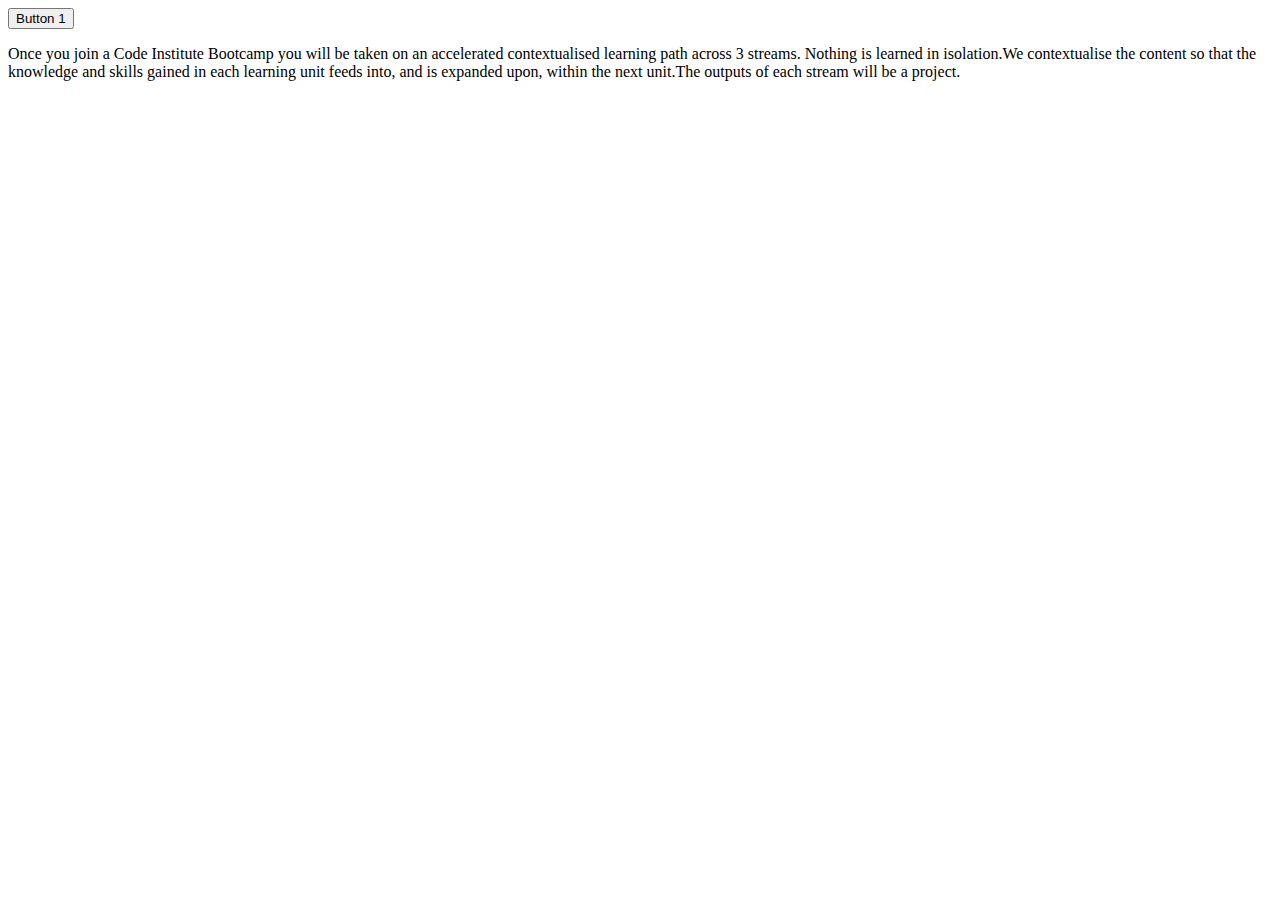
<file: traversing-challenge-1/index.html>
<!doctype html>
<html lang="en">
<head>
	<meta charset="utf-8" />
	<meta name="viewport" content="width=device-width, initial-scale=1">
	<title>jQuery</title>
</head>
<body>
	<div id="container">
		<div class='card'>
			<button id='button1'  class="bottom_button">Button 1</button>	
			<p id='para1' class="card_para">Once you join a Code Institute Bootcamp you will be taken on an accelerated contextualised learning path across 3 streams. Nothing is learned in isolation.We contextualise the content so that the knowledge and skills gained in each learning unit feeds into, and is expanded upon, within the next unit.The outputs of each stream will be a project. </p>
		</div>
	</div>		
	<script src="https://ajax.googleapis.com/ajax/libs/jquery/2.1.3/jquery.min.js"></script>
	<script src="js/script.js"></script>
	
</body>
</html>
</file>
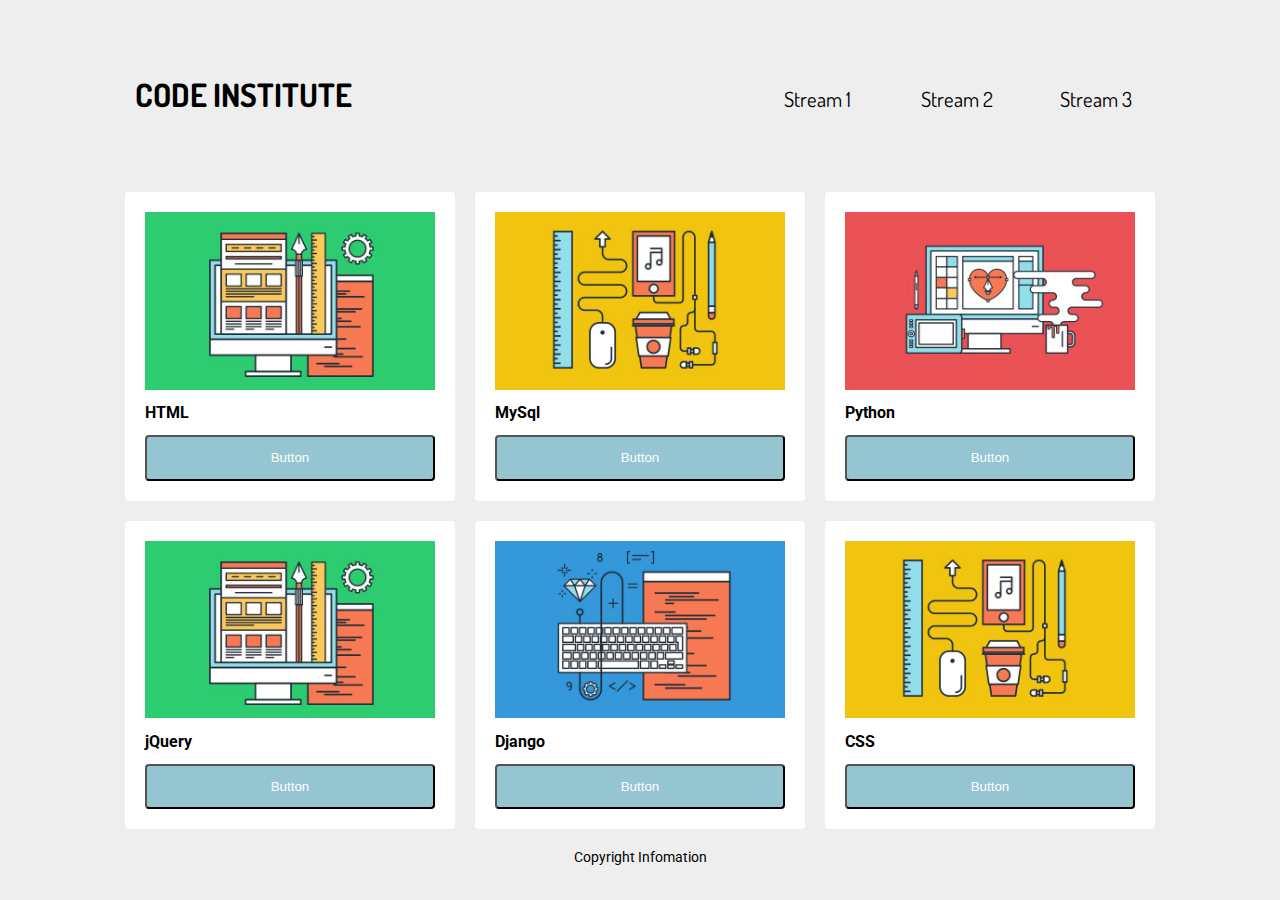
<file: traversing-challenge-2/index.html>
<!DOCTYPE html>
<html lang="en">

<head>
	<meta charset="UTF-8">
	<meta name="viewport" content="width=device-width, initial-scale=1">
	<title>jQuery</title>
	<link href="style.css" rel="stylesheet">
	<link href='https://fonts.googleapis.com/css?family=Roboto' rel='stylesheet' type='text/css'>
	<link href='https://fonts.googleapis.com/css?family=Dosis' rel='stylesheet' type='text/css'>
</head>

<body>
	<div id="container">
		
		<nav>
			<ul>
				<li id="logoNav">CODE INSTITUTE</li>
				<li id="stream1">Stream 1</li>
				<li id="stream2">Stream 2</li>
				<li id="stream3">Stream 3</li>
			</ul>
		</nav>
		
		<div class="card stream1-card">
			<img class="card_image" src="img/3.png" alt="coding icon">
			<h2 id="card_head_1" class="card_head">HTML</h2>
			<p id="html-para" class="card_para">Once you join a Code Institute Bootcamp you will be taken on an accelerated contextualised learning path across 3 streams. Nothing is learned in isolation.We contextualise the content so that the knowledge and skills gained in each learning unit feeds
				into, and is expanded upon, within the next unit.The outputs of each stream will be a project. </p>
			<button id="streamone_btn" class="bottom_button">Button</button>
		</div>
						
		<div class="card stream3-card">
			<img class="card_image" src="img/1.png" alt="coding icon">
			<h2 id="card_head_2" class="card_head">MySql</h2>
			<p class="card_para">If you have questions about your career in coding or simply want to meet the Code Institute team, then come along to our next Careers Open Evening in Dublin</p>
			<button class="bottom_button">Button</button>
		</div>

		<div class="card stream2-card">
			<img class="card_image" src="img/2.png" alt="coding icon">
			<h2 id="card_head_3" class="card_head">Python</h2>
			<p class="card_para">If you have questions about your career in coding or simply want to meet the Code Institute team, then come along to our next Careers Open Evening in Dublin</p>
			<button class="bottom_button">Button</button>
		</div>
		
		<div class="card stream1-card">
			<img class="card_image" src="img/3.png" alt="coding icon">
			<div class="card_bottom">
				<h2 id="card_head_4" class="card_head">jQuery</h2>
				<p class="card_para">Once you join a Code Institute Bootcamp you will be taken on an accelerated contextualised learning path across 3 streams. Nothing is learned in isolation.We contextualise the content so that the knowledge and skills gained in each learning unit feeds
					into, and is expanded upon, within the next unit.The outputs of each stream will be a project. </p>
				<button class="bottom_button">Button</button>
			</div>
		</div>
		
		<div class="card stream3-card">
			<img class="card_image" src="img/4.png" alt="coding icon">
			<h2 id="card_head_5" class="card_head">Django</h2>
			<p class="card_para">The syllabus has been developed to help you transform your career. The summarised syllabus, below, provides you with a snapshop of what skills you will come away with. Feel free to contact us for more detail on what you will learn.</p>
			<button class="bottom_button">Button</button>
		</div>
		
		<div class="card stream1-card">
			<img class="card_image" src="img/1.png" alt="coding icon">
			<h2 id="card_head_6" class="card_head">CSS</h2>
			<p class="card_para">The syllabus has been developed to help you transform your career. The summarised syllabus, below, provides you with a snapshop of what skills you will come away with. Feel free to contact us for more detail on what you will learn.</p>
			<button class="bottom_button">Button</button>
		</div>
		<div id="my_footer">
			<p id="copyright">Copyright Infomation</p>
		</div>
	</div>
	<script src="https://code.jquery.com/jquery-3.2.1.js" integrity="sha256-DZAnKJ/6XZ9si04Hgrsxu/8s717jcIzLy3oi35EouyE=" crossorigin="anonymous"></script>
	<script src="js/script-traversing-2.js"></script>
	<!-- Scripts located at the bottom of the body to insure page is fully loaded before execution -->

</body>
</ht
</file>
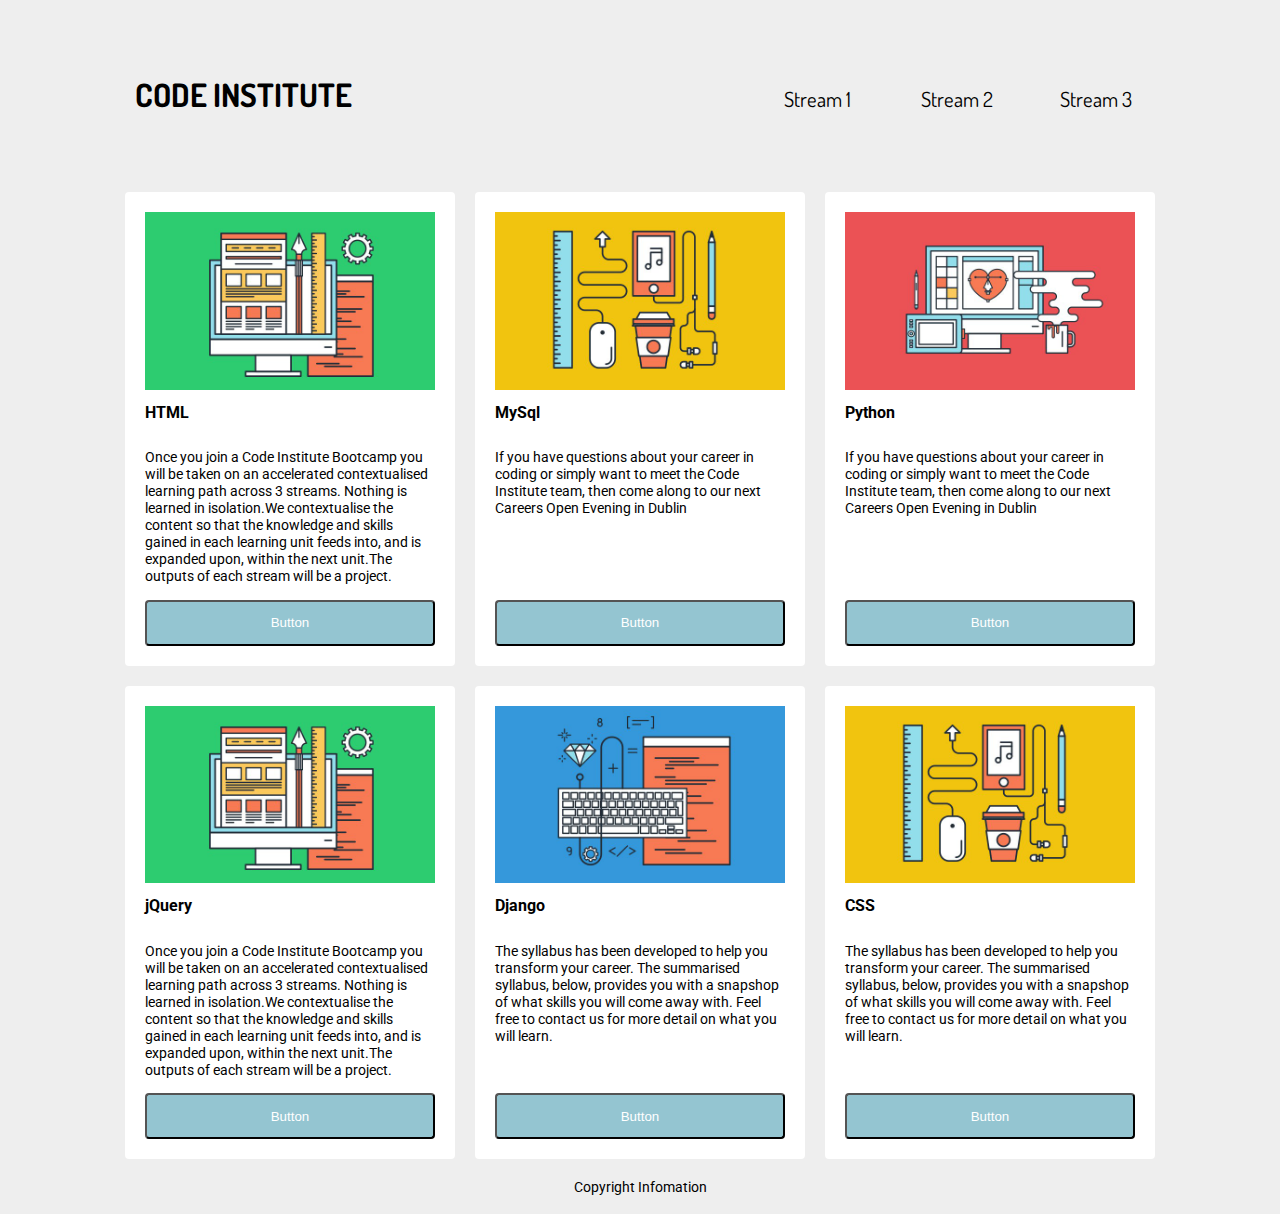
<file: traversing-challenge-3/index.html>
<!DOCTYPE html>
<html lang="en">

<head>
	<meta charset="UTF-8">
	<meta name="viewport" content="width=device-width, initial-scale=1">
	<title>jQuery</title>
	<link href="style.css" rel="stylesheet">
	<link href='https://fonts.googleapis.com/css?family=Roboto' rel='stylesheet' type='text/css'>
	<link href='https://fonts.googleapis.com/css?family=Dosis' rel='stylesheet' type='text/css'>
</head>

<body>
	<div id="container">
		
		<nav>
			<ul>
				<li id="logoNav">CODE INSTITUTE</li>
				<li id="stream1">Stream 1</li>
				<li id="stream2">Stream 2</li>
				<li id="stream3">Stream 3</li>
			</ul>
		</nav>
		
		<div class="card stream1-card">
			<img class="card_image" src="img/3.png" alt="coding icon">
			<h2 id="card_head_1" class="card_head">HTML</h2>
			<p id="html-para" class="card_para">Once you join a Code Institute Bootcamp you will be taken on an accelerated contextualised learning path across 3 streams. Nothing is learned in isolation.We contextualise the content so that the knowledge and skills gained in each learning unit feeds
				into, and is expanded upon, within the next unit.The outputs of each stream will be a project. </p>
			<button id="streamone_btn" class="bottom_button">Button</button>
		</div>
						
		<div class="card stream3-card">
			<img class="card_image" src="img/1.png" alt="coding icon">
			<h2 id="card_head_2" class="card_head">MySql</h2>
			<p class="card_para">If you have questions about your career in coding or simply want to meet the Code Institute team, then come along to our next Careers Open Evening in Dublin</p>
			<button class="bottom_button">Button</button>
		</div>

		<div class="card stream2-card">
			<img class="card_image" src="img/2.png" alt="coding icon">
			<h2 id="card_head_3" class="card_head">Python</h2>
			<p class="card_para">If you have questions about your career in coding or simply want to meet the Code Institute team, then come along to our next Careers Open Evening in Dublin</p>
			<button class="bottom_button">Button</button>
		</div>
		
		<div class="card stream1-card">
			<img class="card_image" src="img/3.png" alt="coding icon">
			<div class="card_bottom">
				<h2 id="card_head_4" class="card_head">jQuery</h2>
				<p class="card_para">Once you join a Code Institute Bootcamp you will be taken on an accelerated contextualised learning path across 3 streams. Nothing is learned in isolation.We contextualise the content so that the knowledge and skills gained in each learning unit feeds
					into, and is expanded upon, within the next unit.The outputs of each stream will be a project. </p>
				<button class="bottom_button">Button</button>
			</div>
		</div>
		
		<div class="card stream3-card">
			<img class="card_image" src="img/4.png" alt="coding icon">
			<h2 id="card_head_5" class="card_head">Django</h2>
			<p class="card_para">The syllabus has been developed to help you transform your career. The summarised syllabus, below, provides you with a snapshop of what skills you will come away with. Feel free to contact us for more detail on what you will learn.</p>
			<button class="bottom_button">Button</button>
		</div>
		
		<div class="card stream1-card">
			<img class="card_image" src="img/1.png" alt="coding icon">
			<h2 id="card_head_6" class="card_head">CSS</h2>
			<p class="card_para">The syllabus has been developed to help you transform your career. The summarised syllabus, below, provides you with a snapshop of what skills you will come away with. Feel free to contact us for more detail on what you will learn.</p>
			<button class="bottom_button">Button</button>
		</div>
		<div id="my_footer">
			<p id="copyright">Copyright Infomation</p>
		</div>
	</div>
	<script src="https://code.jquery.com/jquery-3.2.1.js" integrity="sha256-DZAnKJ/6XZ9si04Hgrsxu/8s717jcIzLy3oi35EouyE=" crossorigin="anonymous"></script>
	<script src="js/script-traversing-3.js"></script>
	<!-- Scripts located at the bottom of the body to insure page is fully loaded before execution -->

</body>
</ht
</file>
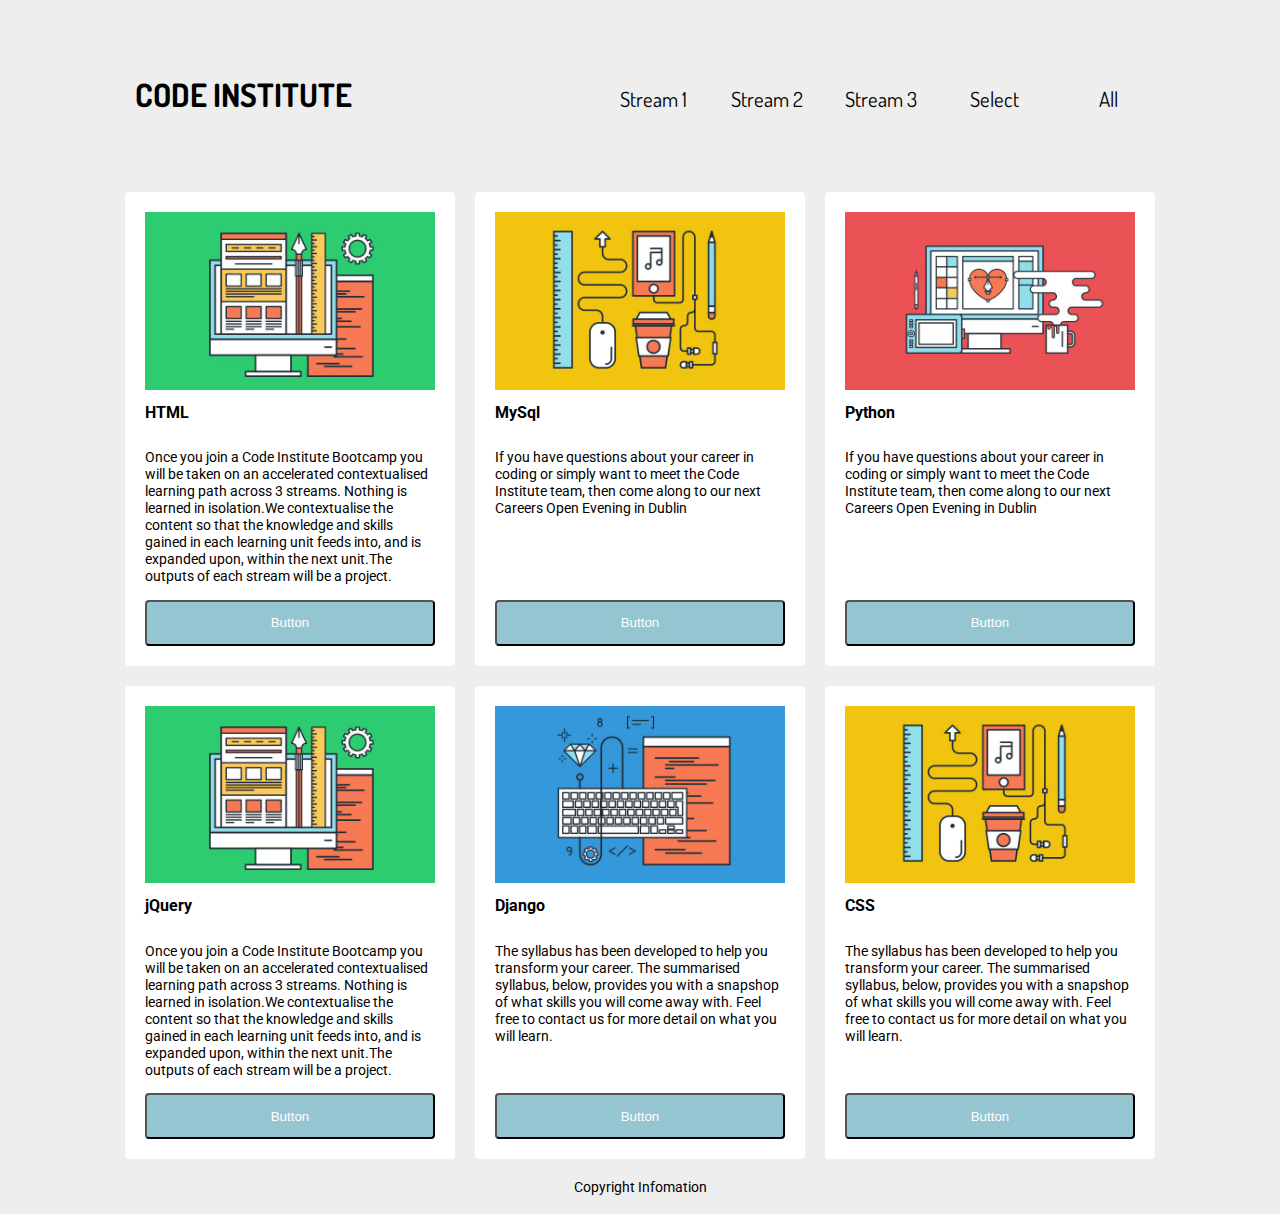
<file: traversing-challenge-4/index.html>
<!DOCTYPE html>
<html lang="en">

<head>
	<meta charset="UTF-8">
	<meta name="viewport" content="width=device-width, initial-scale=1">
	<title>jQuery</title>
	<link href="style.css" rel="stylesheet">
	<link href='https://fonts.googleapis.com/css?family=Roboto' rel='stylesheet' type='text/css'>
	<link href='https://fonts.googleapis.com/css?family=Dosis' rel='stylesheet' type='text/css'>
</head>

<body>
	<div id="container">
		
		<nav>
			<ul>
				<li id="logoNav">CODE INSTITUTE</li>
				<li id="stream1">Stream 1</li>
				<li id="stream2">Stream 2</li>
				<li id="stream3">Stream 3</li>
				<li id="select_btn">Select</li>
				<li id="all_btn">All</li>
			</ul>
		</nav>
		
		<div class="card stream1-card">
			<img class="card_image" src="img/3.png" alt="coding icon">
			<h2 id="card_head_1" class="card_head">HTML</h2>
			<p id="html-para" class="card_para">Once you join a Code Institute Bootcamp you will be taken on an accelerated contextualised learning path across 3 streams. Nothing is learned in isolation.We contextualise the content so that the knowledge and skills gained in each learning unit feeds
				into, and is expanded upon, within the next unit.The outputs of each stream will be a project. </p>
			<button id="streamone_btn" class="bottom_button">Button</button>
		</div>
						
		<div class="card stream3-card">
			<img class="card_image" src="img/1.png" alt="coding icon">
			<h2 id="card_head_2" class="card_head">MySql</h2>
			<p class="card_para">If you have questions about your career in coding or simply want to meet the Code Institute team, then come along to our next Careers Open Evening in Dublin</p>
			<button class="bottom_button">Button</button>
		</div>

		<div class="card stream2-card">
			<img class="card_image" src="img/2.png" alt="coding icon">
			<h2 id="card_head_3" class="card_head">Python</h2>
			<p class="card_para">If you have questions about your career in coding or simply want to meet the Code Institute team, then come along to our next Careers Open Evening in Dublin</p>
			<button class="bottom_button">Button</button>
		</div>
		
		<div class="card stream1-card">
			<img class="card_image" src="img/3.png" alt="coding icon">
			<div class="card_bottom">
				<h2 id="card_head_4" class="card_head">jQuery</h2>
				<p class="card_para">Once you join a Code Institute Bootcamp you will be taken on an accelerated contextualised learning path across 3 streams. Nothing is learned in isolation.We contextualise the content so that the knowledge and skills gained in each learning unit feeds
					into, and is expanded upon, within the next unit.The outputs of each stream will be a project. </p>
				<button class="bottom_button">Button</button>
			</div>
		</div>
		
		<div class="card stream3-card">
			<img class="card_image" src="img/4.png" alt="coding icon">
			<h2 id="card_head_5" class="card_head">Django</h2>
			<p class="card_para">The syllabus has been developed to help you transform your career. The summarised syllabus, below, provides you with a snapshop of what skills you will come away with. Feel free to contact us for more detail on what you will learn.</p>
			<button class="bottom_button">Button</button>
		</div>
		
		<div class="card stream1-card">
			<img class="card_image" src="img/1.png" alt="coding icon">
			<h2 id="card_head_6" class="card_head">CSS</h2>
			<p class="card_para">The syllabus has been developed to help you transform your career. The summarised syllabus, below, provides you with a snapshop of what skills you will come away with. Feel free to contact us for more detail on what you will learn.</p>
			<button class="bottom_button">Button</button>
		</div>
		<div id="my_footer">
			<p id="copyright">Copyright Infomation</p>
		</div>
	</div>
	<script src="https://code.jquery.com/jquery-3.2.1.js" integrity="sha256-DZAnKJ/6XZ9si04Hgrsxu/8s717jcIzLy3oi35EouyE=" crossorigin="anonymous"></script>
	<script src="js/script-traversing-4.js"></script>
	<!-- Scripts located at the bottom of the body to insure page is fully loaded before execution -->

</body>
</ht
</file>
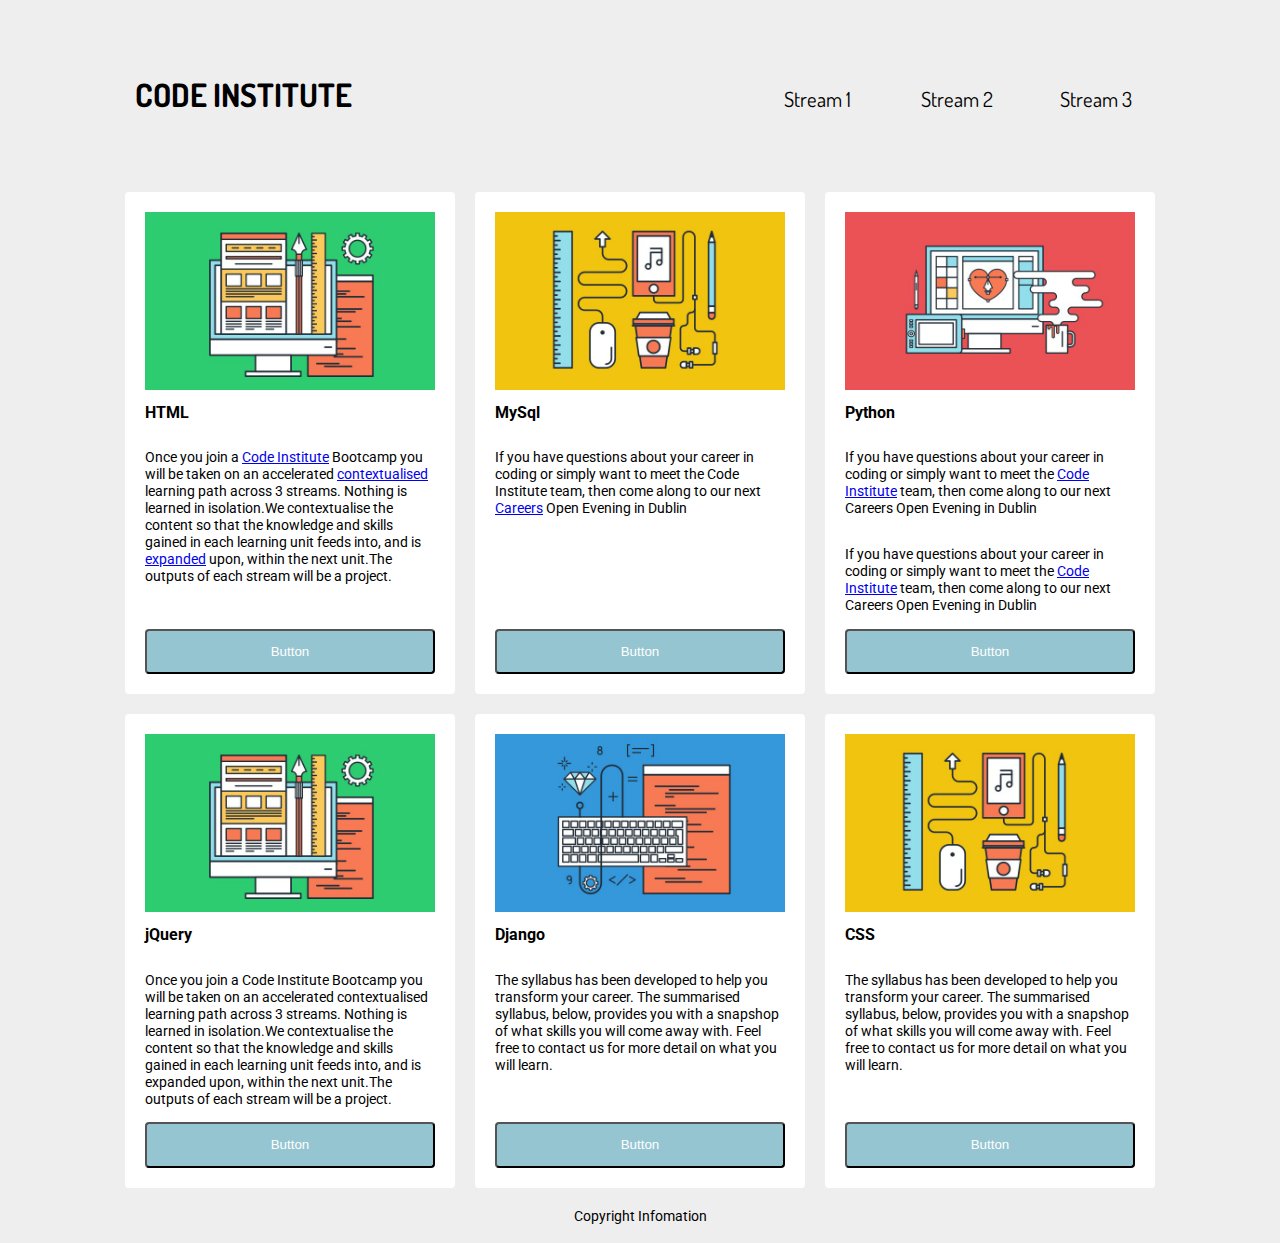
<file: Cards-jquery-links.html>
<!DOCTYPE html>
<html lang="en">

<head>
	<meta charset="UTF-8">
	<meta name="viewport" content="width=device-width, initial-scale=1">
	<title>jQuery</title>
	<link href="style.css" rel="stylesheet">
	<link href='https://fonts.googleapis.com/css?family=Roboto' rel='stylesheet' type='text/css'>
	<link href='https://fonts.googleapis.com/css?family=Dosis' rel='stylesheet' type='text/css'>
</head>

<body>
	<div id="container">
		
		<nav>
			<ul>
				<li id="logoNav">CODE INSTITUTE</li>
				<li id="stream1">Stream 1</li>
				<li id="stream2">Stream 2</li>
				<li id="stream3">Stream 3</li>
			</ul>
		</nav>
		
		<div class="card stream1-card">
			<img class="card_image" src="img/3.png" alt="coding icon">
			<h2 id="card_head_1" class="card_head">HTML</h2>
			<p id="html-para" class="card_para">Once you join a <a href="#">Code Institute</a> Bootcamp you will be taken on an accelerated <a href="#">contextualised</a> learning path across 3 streams. Nothing is learned in isolation.We contextualise the content so that the knowledge and skills gained in each learning unit feeds
				into, and is <a href="#">expanded</a> upon, within the next unit.The outputs of each stream will be a project. </p>
			<button id="streamone_btn" class="bottom_button">Button</button>
		</div>
						
		<div class="card stream3-card">
			<img class="card_image" src="img/1.png" alt="coding icon">
			<h2 id="card_head_2" class="card_head">MySql</h2>
			<p class="card_para">If you have questions about your career in coding or simply want to meet the Code Institute team, then come along to our next <a href="#">Careers</a> Open Evening in Dublin</p>
			<button class="bottom_button">Button</button>
		</div>

		<div class="card stream2-card">
			<img class="card_image" src="img/2.png" alt="coding icon">
			<h2 id="card_head_3" class="card_head">Python</h2>
			<p class="card_para">If you have questions about your career in coding or simply want to meet the <a href="#">Code Institute</a> team, then come along to our next Careers Open Evening in Dublin</p>
			<p class="card_para">If you have questions about your career in coding or simply want to meet the <a href="#">Code Institute</a> team, then come along to our next Careers Open Evening in Dublin</p>
			<button class="bottom_button">Button</button>
		</div>
		
		<div class="card stream1-card">
			<img class="card_image" src="img/3.png" alt="coding icon">
			<div class="card_bottom">
				<h2 id="card_head_4" class="card_head">jQuery</h2>
				<p class="card_para">Once you join a Code Institute Bootcamp you will be taken on an accelerated contextualised learning path across 3 streams. Nothing is learned in isolation.We contextualise the content so that the knowledge and skills gained in each learning unit feeds
					into, and is expanded upon, within the next unit.The outputs of each stream will be a project. </p>
				<button class="bottom_button">Button</button>
			</div>
		</div>
		
		<div class="card stream3-card">
			<img class="card_image" src="img/4.png" alt="coding icon">
			<h2 id="card_head_5" class="card_head">Django</h2>
			<p class="card_para">The syllabus has been developed to help you transform your career. The summarised syllabus, below, provides you with a snapshop of what skills you will come away with. Feel free to contact us for more detail on what you will learn.</p>
			<button class="bottom_button">Button</button>
		</div>
		
		<div class="card stream1-card">
			<img class="card_image" src="img/1.png" alt="coding icon">
			<h2 id="card_head_6" class="card_head">CSS</h2>
			<p class="card_para">The syllabus has been developed to help you transform your career. The summarised syllabus, below, provides you with a snapshop of what skills you will come away with. Feel free to contact us for more detail on what you will learn.</p>
			<button class="bottom_button">Button</button>
		</div>
		<div id="my_footer">
			<p id="copyright">Copyright Infomation</p>
		</div>
	</div>
	<script src="https://code.jquery.com/jquery-3.2.1.js" integrity="sha256-DZAnKJ/6XZ9si04Hgrsxu/8s717jcIzLy3oi35EouyE=" crossorigin="anonymous"></script>
	<script src="script-links-challenge.js"></script>
	<!-- Scripts located at the bottom of the body to insure page is fully loaded before execution -->

</body>
</ht
</file>
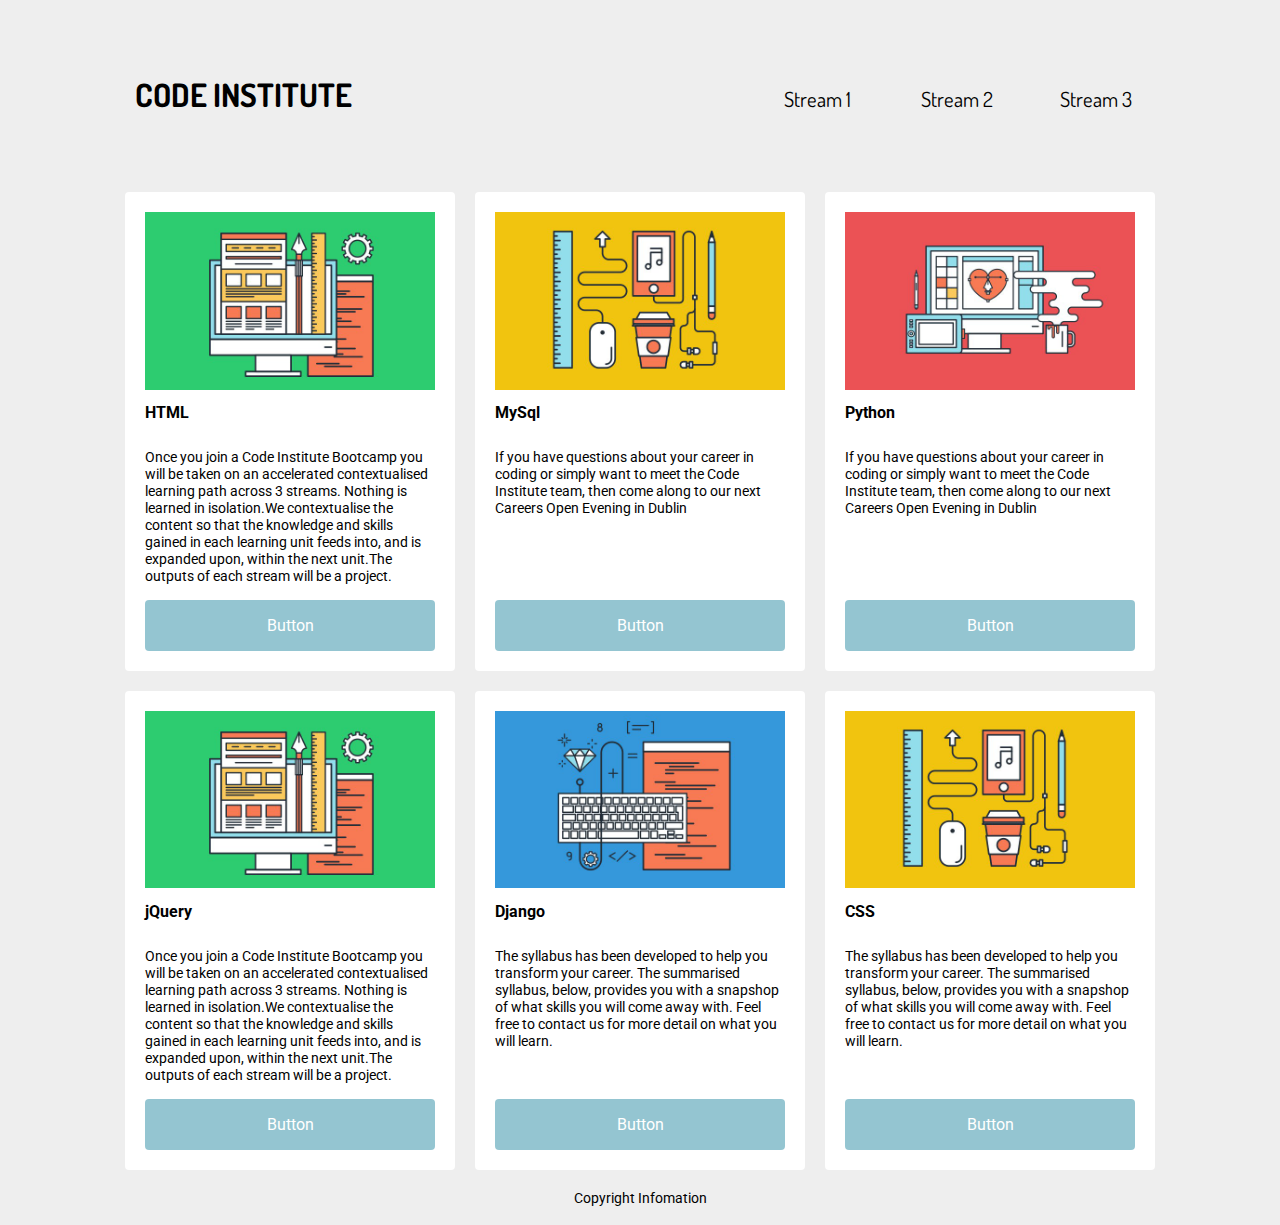
<file: Cards-jquery.first.challenges.html>
<!DOCTYPE html>
<html lang="en">
<head>
	<meta charset="UTF-8">
	<meta name="viewport" content="width=device-width, initial-scale=1">
	<title>jQuery</title>
	<link href="style.css" rel="stylesheet">
	<link href='https://fonts.googleapis.com/css?family=Roboto' rel='stylesheet' type='text/css'>
	<link href='https://fonts.googleapis.com/css?family=Dosis' rel='stylesheet' type='text/css'>
</head>
<body>
	<div id="container">
		<nav>
			<ul>
				<li id="logoNav">CODE INSTITUTE</li>
				<li id="stream1_btn">Stream 1</li>
				<li id="stream2_btn">Stream 2</li>
				<li id="stream3_btn">Stream 3</li>
			</ul>
		</nav>
		<div class="card stream1">
			<img class="card_image" src="img/3.png" alt="coding icon">
			<div class="card_bottom">
				<h2 id="card_head_1" class="card_head">HTML</h2>
				<p class="card_para">Once you join a Code Institute Bootcamp you will be taken on an accelerated contextualised learning path across 3 streams. Nothing is learned in isolation.We contextualise the content so that the knowledge and skills gained in each learning unit feeds into, and is expanded upon, within the next unit.The outputs of each stream will be a project. </p>
				<a href="" class="bottom_button">Button</a>
			</div>
		</div>
		<div class="card stream3">
			<img class="card_image" src="img/1.png" alt="coding icon">	
			<h2 id="card_head_2" class="card_head">MySql</h2>
			<p class="card_para">If you have questions about your career in coding or simply want to meet the Code Institute team, then come along to our next Careers Open Evening in Dublin</p>
			<a href="" class="bottom_button">Button</a>
		</div>
		
		<div class="card stream2">
			<img class="card_image" src="img/2.png" alt="coding icon">
			<h2 id="card_head_3" class="card_head">Python</h2>
			<p class="card_para">If you have questions about your career in coding or simply want to meet the Code Institute team, then come along to our next Careers Open Evening in Dublin</p>
			<a href="" class="bottom_button">Button</a>
		</div>
		<div class="card stream1">
			<img class="card_image" src="img/3.png" alt="coding icon">
			<div class="card_bottom">
				<h2 id="card_head_4" class="card_head">jQuery</h2>
				<p class="card_para">Once you join a Code Institute Bootcamp you will be taken on an accelerated contextualised learning path across 3 streams. Nothing is learned in isolation.We contextualise the content so that the knowledge and skills gained in each learning unit feeds into, and is expanded upon, within the next unit.The outputs of each stream will be a project. </p>
				<a href="" class="bottom_button">Button</a>
			</div>
		</div>
		<div class="card stream3">
			<img class="card_image" src="img/4.png" alt="coding icon">
			<h2 id="card_head_5" class="card_head">Django</h2>
			<p class="card_para">The syllabus has been developed to help you transform your career. The summarised syllabus, below, provides you with a snapshop of what skills you will come away with. Feel free to contact us for more detail on what you will learn.</p>
			<a href="" class="bottom_button">Button</a>
		</div>
		<div class="card stream1">
			<img class="card_image" src="img/1.png" alt="coding icon">
			<h2 id="card_head_6" class="card_head">CSS</h2>
			<p class="card_para">The syllabus has been developed to help you transform your career. The summarised syllabus, below, provides you with a snapshop of what skills you will come away with. Feel free to contact us for more detail on what you will learn.</p>
			<a href="" class="bottom_button">Button</a>
		</div>
		<div id="my_footer">
			<p id="copyright">Copyright Infomation</p>
		</div>
	</div>
	<script src="https://code.jquery.com/jquery-3.2.1.js" integrity="sha256-DZAnKJ/6XZ9si04Hgrsxu/8s717jcIzLy3oi35EouyE=" crossorigin="anonymous"></script>
	<script src="script.js"></script> <!-- Scripts located at the bottom of the body to insure page is fully loaded before execution -->
	
</body>
</html>
</file>
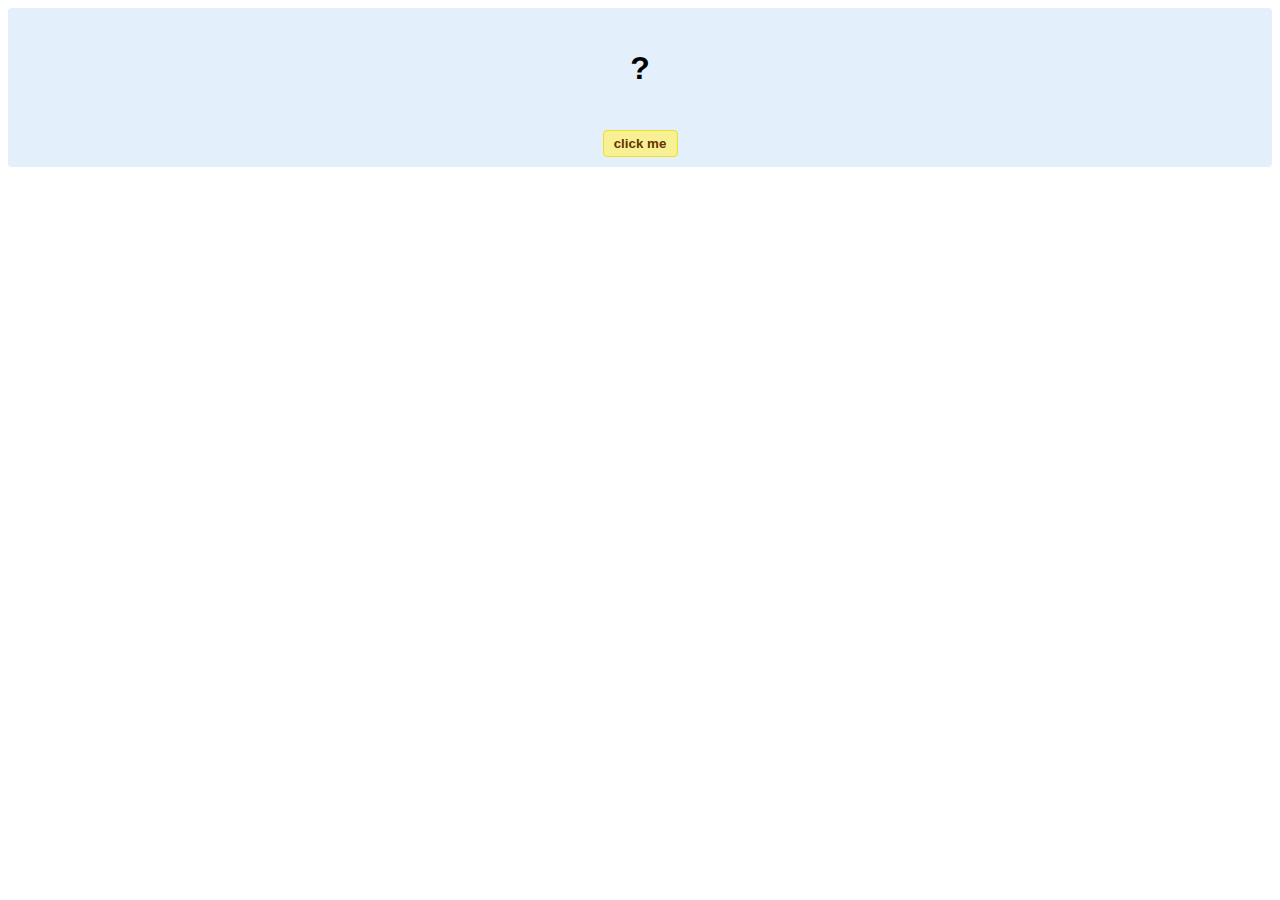
<file: hello-world.html>
<!DOCTYPE html>
<!-- HTML5 Hello world by kirupa - http://www.kirupa.com/html5/getting_your_feet_wet_html5_pg1.htm -->
<html lang="en-us">

<head>
<meta charset="utf-8">
<title>Hello...</title>
<style type="text/css">
#mainContent {
	font-family: Arial, Helvetica, sans-serif;
	font-size: xx-large;
	font-weight: bold;
	background-color: #E3F0FB;
	border-radius: 4px;
	padding: 10px;
	text-align: center;
}
.buttonStyle {
	border-radius: 4px;
	border: thin solid #F0E020;
	padding: 5px;
	background-color: #F8F094;
	font-family: "Segoe UI", Tahoma, Geneva, Verdana, sans-serif;
	font-weight: bold;
	color: #663300;
	width: 75px;
}

.buttonStyle:hover {
	border: thin solid #FFCC00;
	background-color: #FCF9D6;
	color: #996633;
	cursor: pointer;
}
.buttonStyle:active {
	border: thin solid #99CC00;
	background-color: #F5FFD2;
	color: #669900;
	cursor: pointer;
}

</style>
</head>

<body>
<div id="mainContent">
<p id="helloText">?</p>
<button id="clickButton" class="buttonStyle">click me</button>
</div>
<script> 
var myButton = document.getElementById("clickButton");
var myText = document.getElementById("helloText");

myButton.addEventListener('click', doSomething, false)

function doSomething() {
	myText.textContent = "hello, world!";
}
</script>

</body>
</html>
</file>
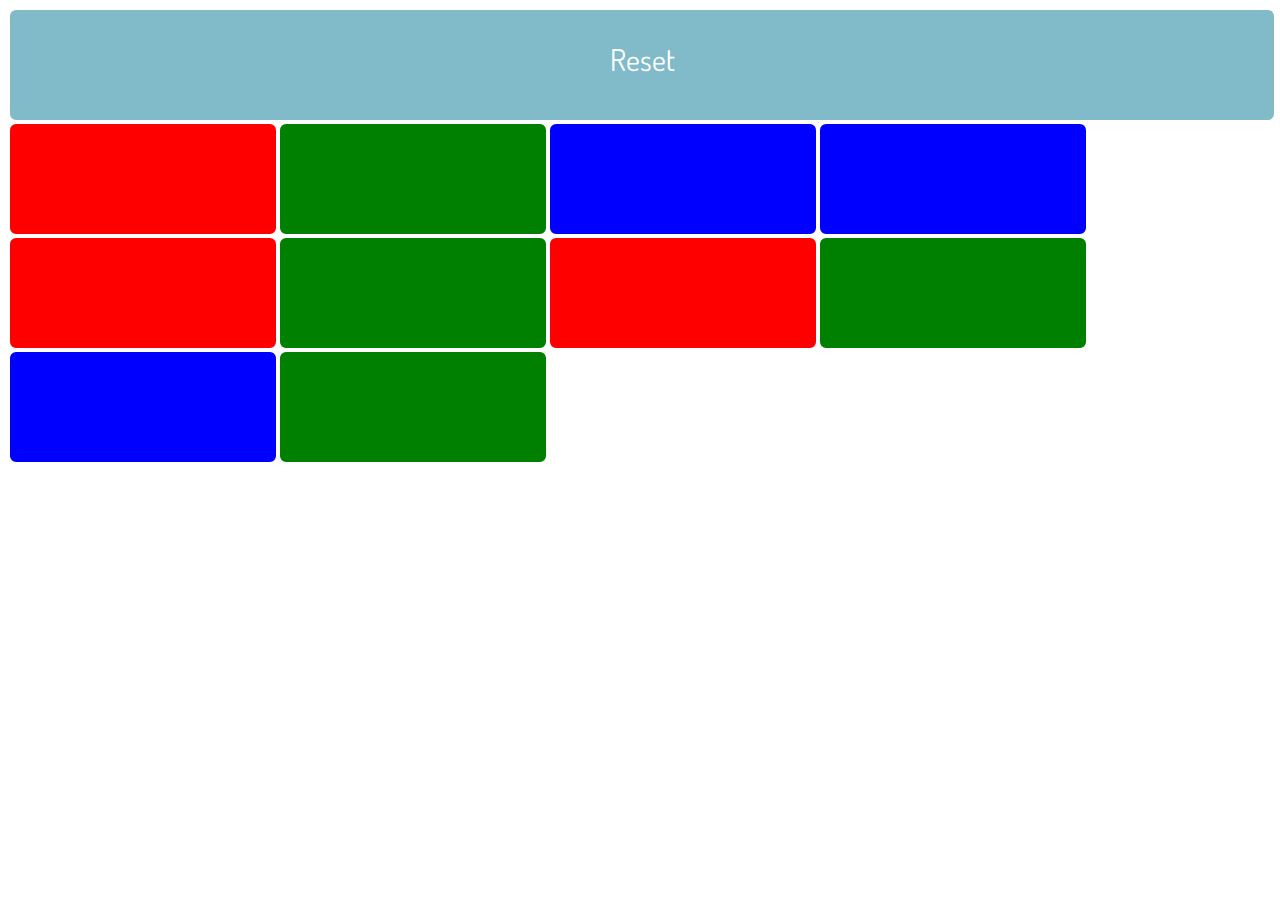
<file: button/button.html>
<!DOCTYPE html>
<html lang="en">
<head>
	<meta charset="UTF-8">
	<meta name="viewport" content="width=device-width, initial-scale=1.0">
	<meta http-equiv="X-UA-Compatible" content="ie=edge">
	<title>jQuery Challenge</title>
	<link rel='stylesheet' href='css/style.css'/>
	<script
	src="https://code.jquery.com/jquery-3.2.1.js"
	integrity="sha256-DZAnKJ/6XZ9si04Hgrsxu/8s717jcIzLy3oi35EouyE="
	crossorigin="anonymous"></script>
	<script src="js/script.js"></script>
	<link href='https://fonts.googleapis.com/css?family=Dosis' rel='stylesheet' type='text/css'>
	
</head>
<body>
	<div class="superButton makeBlue">Reset</div> 
	
	<div id="panel">
		<div class="container">
			
			<div class="container">
				<div class="theButton makeBlue red"></div> 	
			</div>
			<div class="container">
				<div class=" theButton makeBlue green"></div>   
			</div>
			<div class="container">
				<div class=" theButton makeBlue blue"></div>   
			</div>
			<div class="container">
				<div class=" theButton makeBlue blue"></div>   
			</div>
			<div class="container">
				<div class=" theButton makeBlue red"></div>   
			</div>
			<div class="container">
				<div class=" theButton makeBlue green"></div>   
			</div>
			<div class="container">
				<div class=" theButton makeBlue red"></div>   
			</div>
			<div class="container">
				<div class=" theButton makeBlue green"></div>   
			</div>
			<div class="container">
				<div class=" theButton makeBlue blue"></div>   
			</div>
			<div class="container">
				<div class=" theButton makeBlue green"></div>   
			</div>
		</div>
		
	</body>
	</html>
</file>
<file: traversing-challenge-2/style.css>
body{
	font-family: 'Roboto', sans-serif;
	/*background-image: url(img/code-institute.jpg);
 	background-size: cover;
 	color: #ffffff;*/
 	background-color: #eee;
}

h1{
	font-size: 3em;
	text-align: center;
}
h2{
	font-size: 1em;
	text-align: left;
}
p{
	font-size: .9rem;
}

div{
	border-radius: 4px;
}

.card_image{
	width: 100%;
}
.bottom_button{
	display: flex;
	box-sizing:border-box;
	border-radius: 4px;
	display: block;
	width: 100%;
	background-color:rgba(129, 187, 201,.85);
	text-align: center;
	padding: 1em .75em;
	text-decoration: none;
	color: #fff;

}

.card_bottom{
	display: flex;
	flex-flow:column;
}
.card_head{
	flex:0;
}
.card_para{
	flex:1 0 auto;
	display: none;
}

#container
{
	display: flex;		/* makes container a flexbox*/
	flex-flow: row wrap; 	/* layout the boxes in rows and wrap them*/
	box-sizing:border-box;
	margin-right:auto;
	margin-left:auto;
	max-width:1050px;	
}
#logo{
	width: 800px;
	margin: auto;
}

.card{
	flex:1; /* */
	display: flex;	/* make the contents controllable by flexbox*/
	flex-flow:column;	/* */
	min-width: 240px; /**/
	margin: 10px;
	padding: 20px;
	background-color: #fff;
}
.highlight_stream{
	background-color: #EB5255;
}

#my_footer{
	width:100%;
	text-align: center;
}
#copyright{
	margin-top:10px;
	margin-bottom:10px;

}

/*************************
Navigation

**************************/

nav{
	font-family: roboto;
	background-color: #eee;
	margin: 30px auto;
	width: 100%;
}
ul{
	display: flex;
	justify-content:space-between;
	flex-flow: row;
	/*flex-flow: row-reverse;*/
	/*justify-content:flex-end;*/
	/*justify-content:space-around;*/
	/*align-items:flex-start;*/
	align-items:baseline;
	border-radius: 10px;
	list-style-type: none; /*Remove Bullets*/
	padding: 0;	
}
li{
	flex:1;
	height: 30px;
	/*width:10%;*/
	/*border:2px solid #000;*/
	/*background-color: #81BBC9;*/
	/*border-radius: 10px;*/
	font-family: Dosis;
	padding:20px 20px 20px 20px;
	text-align: center;
	font-size: 1.3em;
}

#logoNav{
	flex:6;
	text-align: left;
	font-size: 2em;
	font-weight: bold;
}

.underline{
  text-decoration:underline;
}
.border{
  border: solid 5px #ccc;
}


@media screen and (max-width: 700px){
	ul{
		flex-flow: column;
		align-items:center;
	}
	li{
		font-size: 2em;
	}
}
</file>
<file: traversing-challenge-3/style.css>
body{
	font-family: 'Roboto', sans-serif;
	/*background-image: url(img/code-institute.jpg);
 	background-size: cover;
 	color: #ffffff;*/
 	background-color: #eee;
}

h1{
	font-size: 3em;
	text-align: center;
}
h2{
	font-size: 1em;
	text-align: left;
}
p{
	font-size: .9rem;
}

div{
	border-radius: 4px;
}

.card_image{
	width: 100%;
}
.bottom_button{
	display: flex;
	box-sizing:border-box;
	border-radius: 4px;
	display: block;
	width: 100%;
	background-color:rgba(129, 187, 201,.85);
	text-align: center;
	padding: 1em .75em;
	text-decoration: none;
	color: #fff;

}

.card_bottom{
	display: flex;
	flex-flow:column;
}
.card_head{
	flex:0;
}
.card_para{
	flex:1 0 auto;
}

#container
{
	display: flex;		/* makes container a flexbox*/
	flex-flow: row wrap; 	/* layout the boxes in rows and wrap them*/
	box-sizing:border-box;
	margin-right:auto;
	margin-left:auto;
	max-width:1050px;	
}
#logo{
	width: 800px;
	margin: auto;
}

.highlight {
	background-color: pink !important;
}

.card{
	flex:1; /* */
	display: flex;	/* make the contents controllable by flexbox*/
	flex-flow:column;	/* */
	min-width: 240px; /**/
	margin: 10px;
	padding: 20px;
	background-color: #fff;
}

.highlight_stream{
	background-color: #EB5255;
}

#my_footer{
	width:100%;
	text-align: center;
}
#copyright{
	margin-top:10px;
	margin-bottom:10px;

}

/*************************
Navigation

**************************/

nav{
	font-family: roboto;
	background-color: #eee;
	margin: 30px auto;
	width: 100%;
}
ul{
	display: flex;
	justify-content:space-between;
	flex-flow: row;
	/*flex-flow: row-reverse;*/
	/*justify-content:flex-end;*/
	/*justify-content:space-around;*/
	/*align-items:flex-start;*/
	align-items:baseline;
	border-radius: 10px;
	list-style-type: none; /*Remove Bullets*/
	padding: 0;	
}
li{
	flex:1;
	height: 30px;
	/*width:10%;*/
	/*border:2px solid #000;*/
	/*background-color: #81BBC9;*/
	/*border-radius: 10px;*/
	font-family: Dosis;
	padding:20px 20px 20px 20px;
	text-align: center;
	font-size: 1.3em;
}

#logoNav{
	flex:6;
	text-align: left;
	font-size: 2em;
	font-weight: bold;
}

.underline{
  text-decoration:underline;
}
.border{
  border: solid 5px #ccc;
}


@media screen and (max-width: 700px){
	ul{
		flex-flow: column;
		align-items:center;
	}
	li{
		font-size: 2em;
	}
}
</file>
<file: traversing-challenge-4/style.css>
body{
	font-family: 'Roboto', sans-serif;
	/*background-image: url(img/code-institute.jpg);
 	background-size: cover;
 	color: #ffffff;*/
 	background-color: #eee;
}

h1{
	font-size: 3em;
	text-align: center;
}
h2{
	font-size: 1em;
	text-align: left;
}
p{
	font-size: .9rem;
}

div{
	border-radius: 4px;
}

.card_image{
	width: 100%;
}
.bottom_button{
	display: flex;
	box-sizing:border-box;
	border-radius: 4px;
	display: block;
	width: 100%;
	background-color:rgba(129, 187, 201,.85);
	text-align: center;
	padding: 1em .75em;
	text-decoration: none;
	color: #fff;

}

.card_bottom{
	display: flex;
	flex-flow:column;
}
.card_head{
	flex:0;
}
.card_para{
	flex:1 0 auto;
}

#container
{
	display: flex;		/* makes container a flexbox*/
	flex-flow: row wrap; 	/* layout the boxes in rows and wrap them*/
	box-sizing:border-box;
	margin-right:auto;
	margin-left:auto;
	max-width:1050px;	
}
#logo{
	width: 800px;
	margin: auto;
}

.highlight {
	background-color: pink !important;
}

.card{
	flex:1; /* */
	display: flex;	/* make the contents controllable by flexbox*/
	flex-flow:column;	/* */
	min-width: 240px; /**/
	margin: 10px;
	padding: 20px;
	background-color: #fff;
}

.highlight_stream{
	background-color: #EB5255;
}

#my_footer{
	width:100%;
	text-align: center;
}
#copyright{
	margin-top:10px;
	margin-bottom:10px;

}

/*************************
Navigation

**************************/

nav{
	font-family: roboto;
	background-color: #eee;
	margin: 30px auto;
	width: 100%;
}
ul{
	display: flex;
	justify-content:space-between;
	flex-flow: row;
	/*flex-flow: row-reverse;*/
	/*justify-content:flex-end;*/
	/*justify-content:space-around;*/
	/*align-items:flex-start;*/
	align-items:baseline;
	border-radius: 10px;
	list-style-type: none; /*Remove Bullets*/
	padding: 0;	
}
li{
	flex:1;
	height: 30px;
	/*width:10%;*/
	/*border:2px solid #000;*/
	/*background-color: #81BBC9;*/
	/*border-radius: 10px;*/
	font-family: Dosis;
	padding:20px 20px 20px 20px;
	text-align: center;
	font-size: 1.3em;
}

#logoNav{
	flex:6;
	text-align: left;
	font-size: 2em;
	font-weight: bold;
}

.underline{
  text-decoration:underline;
}
.border{
  border: solid 5px #ccc;
}


@media screen and (max-width: 700px){
	ul{
		flex-flow: column;
		align-items:center;
	}
	li{
		font-size: 2em;
	}
}
</file>
<file: style.css>
body{
	font-family: 'Roboto', sans-serif;
	/*background-image: url(img/code-institute.jpg);
 	background-size: cover;
 	color: #ffffff;*/
 	background-color: #eee;
}

h1{
	font-size: 3em;
	text-align: center;
}
h2{
	font-size: 1em;
	text-align: left;
}
p{
	font-size: .9rem;
}

div{
	border-radius: 4px;
}

.card_image{
	width: 100%;
}
.bottom_button{
	display: flex;
	box-sizing:border-box;
	border-radius: 4px;
	display: block;
	width: 100%;
	background-color:rgba(129, 187, 201,.85);
	text-align: center;
	padding: 1em .75em;
	text-decoration: none;
	color: #fff;

}

.card_bottom{
	display: flex;
	flex-flow:column;
}
.card_head{
	flex:0;
}
.card_para{
	flex:1 0 auto;
}

#container
{
	display: flex;		/* makes container a flexbox*/
	flex-flow: row wrap; 	/* layout the boxes in rows and wrap them*/
	box-sizing:border-box;
	margin-right:auto;
	margin-left:auto;
	max-width:1050px;	
}
#logo{
	width: 800px;
	margin: auto;
}

.card{
	flex:1; /* */
	display: flex;	/* make the contents controllable by flexbox*/
	flex-flow:column;	/* */
	min-width: 240px; /**/
	margin: 10px;
	padding: 20px;
	background-color: #fff;
}
.highlight_stream{
	background-color: #EB5255;
}

#my_footer{
	width:100%;
	text-align: center;
}
#copyright{
	margin-top:10px;
	margin-bottom:10px;

}

/*************************
Navigation

**************************/

nav{
	font-family: roboto;
	background-color: #eee;
	margin: 30px auto;
	width: 100%;
}
ul{
	display: flex;
	justify-content:space-between;
	flex-flow: row;
	/*flex-flow: row-reverse;*/
	/*justify-content:flex-end;*/
	/*justify-content:space-around;*/
	/*align-items:flex-start;*/
	align-items:baseline;
	border-radius: 10px;
	list-style-type: none; /*Remove Bullets*/
	padding: 0;	
}
li{
	flex:1;
	height: 30px;
	/*width:10%;*/
	/*border:2px solid #000;*/
	/*background-color: #81BBC9;*/
	/*border-radius: 10px;*/
	font-family: Dosis;
	padding:20px 20px 20px 20px;
	text-align: center;
	font-size: 1.3em;
}

#logoNav{
	flex:6;
	text-align: left;
	font-size: 2em;
	font-weight: bold;
}

.underline{
  text-decoration:underline;
}
.border{
  border: solid 5px #ccc;
}


@media screen and (max-width: 700px){
	ul{
		flex-flow: column;
		align-items:center;
	}
	li{
		font-size: 2em;
	}
}
</file>
<file: button/css/style.css>
.container{
  display: inline-block;
  vertical-align: top;
  font-size: 0px;
}
.theButton {
  height: 80px;
  width: 266px;
  border-radius: 8px;
  text-align: center;
  background-color: #555;
  color: #FFF;
  font-family: dosis;
  font-size: 30px;
  padding-top: 30px;
   /* display: none;*/
   border: solid 2px #fff;   /* border used to stop jump when border is applied*/
}
.superButton {
  height: 80px;
  width: 100%;
  border-radius: 8px;
  text-align: center;
  background-color: #555;
  color: #FFF;
  font-family: dosis;
  font-size: 30px;
  padding-top: 30px;
   /* display: none;*/
   border: solid 2px #fff;   /* border used to stop jump when border is applied*/
}

p{
	font-family: dosis;
	font-size: 20px;
	margin-left: 10px;
	width:240px;
}
.makeBlue{
   background-color: #81BBC9;
}

.makeBorder{
	border: solid 2px #000;
}
.makeTextBlack{
   color: #000;
}
.green{
  background-color: green;
}
.red{
  background-color: red;
}
.blue{
  background-color: blue;
}
.selected{
    background-color: #F07D00;
}
</file>
